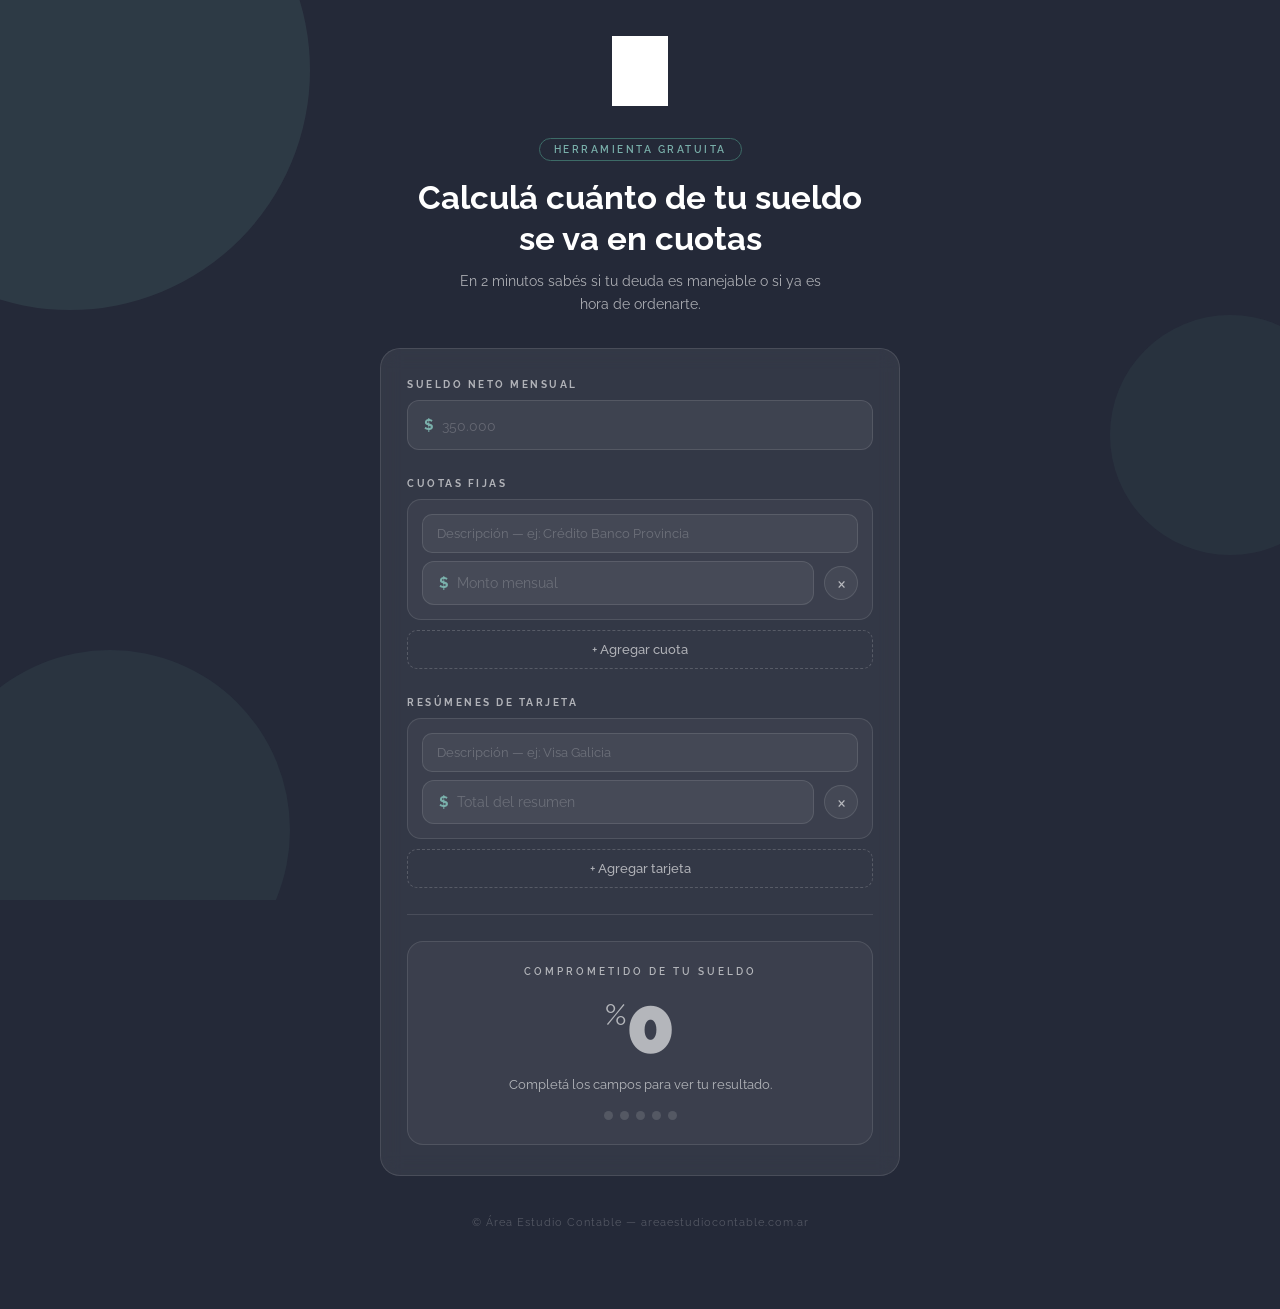
<file: cuotas/index.html>
<!DOCTYPE html>
<html lang="es">
<head>
<meta charset="UTF-8"/>
<meta name="viewport" content="width=device-width, initial-scale=1.0"/>
<title>Calculá tus cuotas — Área Estudio Contable</title>
<link href="https://fonts.googleapis.com/css2?family=Raleway:wght@300;400;500;600;700;900&display=swap" rel="stylesheet"/>
<style>
  *, *::before, *::after { box-sizing: border-box; margin: 0; padding: 0; }
  :root {
    --bg2: #242938; --teal: #5f8e8a; --teal-light: #7ab0ab; --teal-dark: #3d6b67;
    --white: #ffffff; --white-dim: rgba(255,255,255,0.62); --white-faint: rgba(255,255,255,0.07);
    --white-border: rgba(255,255,255,0.11); --danger: #e05c5c; --warning: #e8b44a; --success: #5cbd7e;
  }
  html, body { min-height: 100vh; font-family: 'Raleway', sans-serif; background: var(--bg2); color: var(--white); overflow-x: hidden; }
  .blob-container { position: fixed; inset: 0; pointer-events: none; z-index: 0; overflow: hidden; }
  .blob { position: absolute; border-radius: 50%; background: var(--teal); animation: bfloat 9s ease-in-out infinite; }
  .blob-1 { width: 480px; height: 480px; top: -170px; left: -170px; opacity: 0.17; }
  .blob-2 { width: 360px; height: 360px; bottom: -110px; left: -70px; opacity: 0.11; animation-delay: -3.5s; }
  .blob-3 { width: 240px; height: 240px; top: 35%; right: -70px; opacity: 0.09; animation-delay: -6s; }
  @keyframes bfloat { 0%,100%{transform:translateY(0) scale(1);} 50%{transform:translateY(-18px) scale(1.03);} }
  .page { position: relative; z-index: 1; min-height: 100vh; display: flex; flex-direction: column; align-items: center; padding: 0 16px 80px; }
  header { width: 100%; max-width: 540px; padding: 36px 0 0; text-align: center; }
  .logo-img { height: 70px; width: auto; display: block; margin: 0 auto; filter: brightness(0) invert(1); }
  .hero { margin-top: 32px; text-align: center; }
  .hero-tag { display: inline-block; font-size: 10px; font-weight: 600; letter-spacing: 2.5px; color: var(--teal-light); text-transform: uppercase; border: 1px solid var(--teal-dark); padding: 5px 14px; border-radius: 20px; margin-bottom: 16px; }
  .hero h1 { font-size: clamp(21px, 5.5vw, 33px); font-weight: 700; line-height: 1.25; margin-bottom: 10px; }
  .hero p { font-size: 14px; color: var(--white-dim); line-height: 1.65; max-width: 370px; margin: 0 auto; }
  .card { width: 100%; max-width: 520px; margin-top: 32px; background: var(--white-faint); border: 1px solid var(--white-border); border-radius: 20px; padding: 30px 26px; backdrop-filter: blur(10px); }
  @media(max-width:420px){.card{padding:22px 16px;}}
  .section-title { font-size: 10px; font-weight: 700; letter-spacing: 2.5px; color: var(--white-dim); text-transform: uppercase; margin-bottom: 10px; }
  .mb20{margin-bottom:20px;} .mb28{margin-bottom:28px;}
  .input-wrap { display: flex; align-items: center; background: rgba(255,255,255,0.06); border: 1px solid var(--white-border); border-radius: 12px; padding: 0 16px; transition: border-color 0.2s; }
  .input-wrap:focus-within{border-color:var(--teal);}
  .input-prefix{font-size:15px;font-weight:700;color:var(--teal-light);margin-right:8px;flex-shrink:0;}
  .input-wrap input { flex:1; background:transparent; border:none; outline:none; font-family:'Raleway',sans-serif; font-size:17px; font-weight:600; color:var(--white); padding:14px 0; width:100%; min-width:0; }
  .input-wrap input::placeholder{color:rgba(255,255,255,0.2);font-weight:400;font-size:14px;}
  .input-desc { background:rgba(255,255,255,0.05); border:1px solid var(--white-border); border-radius:10px; padding:11px 14px; font-family:'Raleway',sans-serif; font-size:13px; color:var(--white); width:100%; outline:none; transition:border-color 0.2s; margin-bottom:8px; }
  .input-desc::placeholder{color:rgba(255,255,255,0.22);}
  .input-desc:focus{border-color:var(--teal);}
  .item-card { background:rgba(255,255,255,0.04); border:1px solid var(--white-border); border-radius:14px; padding:14px; margin-bottom:10px; }
  .item-row{display:flex;align-items:center;gap:10px;}
  .item-row .input-wrap{flex:1;}
  .item-row input[type=number]{font-size:15px;padding:12px 0;}
  .btn-remove { width:34px;height:34px;border-radius:50%;background:rgba(255,255,255,0.05);border:1px solid var(--white-border);color:var(--white-dim);font-size:20px;cursor:pointer;display:flex;align-items:center;justify-content:center;flex-shrink:0;transition:all 0.2s;font-family:'Raleway',sans-serif;line-height:1; }
  .btn-remove:hover{background:rgba(224,92,92,0.18);border-color:var(--danger);color:var(--danger);}
  .btn-add { background:none;border:1px dashed rgba(255,255,255,0.18);border-radius:10px;padding:11px;color:var(--white-dim);font-family:'Raleway',sans-serif;font-size:13px;font-weight:500;cursor:pointer;width:100%;transition:all 0.2s;display:flex;align-items:center;justify-content:center;gap:6px;margin-top:2px; }
  .btn-add:hover{border-color:var(--teal);color:var(--teal-light);}
  .divider{height:1px;background:var(--white-border);margin:26px 0;}
  .result-box{background:rgba(255,255,255,0.04);border:1px solid var(--white-border);border-radius:16px;padding:24px 18px;text-align:center;}
  .result-label{font-size:10px;font-weight:600;letter-spacing:3px;color:var(--white-dim);text-transform:uppercase;margin-bottom:8px;}
  .result-pct{font-size:clamp(52px,14vw,80px);font-weight:900;line-height:1;transition:color 0.4s;}
  .result-pct sup{font-size:0.38em;font-weight:400;vertical-align:super;}
  .result-sub{font-size:13px;color:var(--white-dim);margin-top:10px;line-height:1.55;}
  .result-sub strong{color:var(--white);}
  .semaforo{display:flex;gap:7px;justify-content:center;margin-top:16px;}
  .dot{width:9px;height:9px;border-radius:50%;background:rgba(255,255,255,0.13);transition:background 0.4s;}
  .msg-box{margin-top:16px;border-radius:12px;padding:13px 16px;font-size:13px;line-height:1.55;border:1px solid transparent;display:none;}
  .msg-box.visible{display:block;}
  .msg-success{background:rgba(92,189,126,0.09);border-color:rgba(92,189,126,0.28);color:#7de0a3;}
  .msg-warning{background:rgba(232,180,74,0.09);border-color:rgba(232,180,74,0.28);color:#f0c96a;}
  .msg-danger{background:rgba(224,92,92,0.09);border-color:rgba(224,92,92,0.28);color:#f08080;}
  /* FORM MAIL */
  .cta-box { width:100%;max-width:520px;margin-top:18px;background:var(--teal-dark);border-radius:20px;padding:28px 26px; }
  .cta-title{font-size:15px;font-weight:700;color:var(--white);margin-bottom:6px;}
  .cta-sub{font-size:13px;color:rgba(255,255,255,0.7);margin-bottom:20px;line-height:1.5;}
  .mail-field{margin-bottom:14px;}
  .mail-field label{display:block;font-size:10px;font-weight:600;letter-spacing:2px;color:rgba(255,255,255,0.6);text-transform:uppercase;margin-bottom:8px;}
  .mail-input{width:100%;background:rgba(255,255,255,0.1);border:1px solid rgba(255,255,255,0.2);border-radius:12px;padding:13px 16px;font-family:'Raleway',sans-serif;font-size:14px;font-weight:500;color:var(--white);outline:none;transition:border-color 0.2s;}
  .mail-input::placeholder{color:rgba(255,255,255,0.3);}
  .mail-input:focus{border-color:rgba(255,255,255,0.6);}
  .btn-enviar{width:100%;background:var(--white);color:var(--teal-dark);font-family:'Raleway',sans-serif;font-size:14px;font-weight:700;padding:14px;border-radius:30px;border:none;cursor:pointer;transition:opacity 0.2s;margin-top:4px;}
  .btn-enviar:hover{opacity:0.87;}
  .btn-enviar:disabled{opacity:0.5;cursor:not-allowed;}
  .success-msg{display:none;background:rgba(92,189,126,0.15);border:1px solid rgba(92,189,126,0.4);border-radius:12px;padding:14px 16px;text-align:center;color:#7de0a3;font-size:14px;margin-top:12px;}
  .success-msg.visible{display:block;}
  footer{margin-top:40px;text-align:center;font-size:11px;color:rgba(255,255,255,0.22);letter-spacing:1px;}
</style>
</head>
<body>
<div class="blob-container">
  <div class="blob blob-1"></div>
  <div class="blob blob-2"></div>
  <div class="blob blob-3"></div>
</div>
<div class="page">
  <header>
    <img class="logo-img" src="[data-uri]" alt="Área Estudio Contable"/>
    <div class="hero">
      <div class="hero-tag">Herramienta gratuita</div>
      <h1>Calculá cuánto de tu sueldo<br>se va en cuotas</h1>
      <p>En 2 minutos sabés si tu deuda es manejable o si ya es hora de ordenarte.</p>
    </div>
  </header>

  <div class="card">
    <div class="mb28">
      <div class="section-title">Sueldo neto mensual</div>
      <div class="input-wrap">
        <span class="input-prefix">$</span>
        <input type="number" id="sueldo" placeholder="350.000" min="0" inputmode="numeric" oninput="calcular()"/>
      </div>
    </div>
    <div class="mb28">
      <div class="section-title">Cuotas fijas</div>
      <div id="cuotas-list">
        <div class="item-card">
          <input class="input-desc" type="text" placeholder="Descripción — ej: Crédito Banco Provincia" oninput="calcular()"/>
          <div class="item-row">
            <div class="input-wrap"><span class="input-prefix">$</span><input type="number" placeholder="Monto mensual" min="0" inputmode="numeric" oninput="calcular()"/></div>
            <button class="btn-remove" onclick="removeItem(this,'cuotas-list')">×</button>
          </div>
        </div>
      </div>
      <button class="btn-add" onclick="addItem('cuotas-list','Descripción — ej: Préstamo personal','Monto mensual')">+ Agregar cuota</button>
    </div>
    <div class="mb20">
      <div class="section-title">Resúmenes de tarjeta</div>
      <div id="tarjetas-list">
        <div class="item-card">
          <input class="input-desc" type="text" placeholder="Descripción — ej: Visa Galicia" oninput="calcular()"/>
          <div class="item-row">
            <div class="input-wrap"><span class="input-prefix">$</span><input type="number" placeholder="Total del resumen" min="0" inputmode="numeric" oninput="calcular()"/></div>
            <button class="btn-remove" onclick="removeItem(this,'tarjetas-list')">×</button>
          </div>
        </div>
      </div>
      <button class="btn-add" onclick="addItem('tarjetas-list','Descripción — ej: Mastercard Santander','Total del resumen')">+ Agregar tarjeta</button>
    </div>
    <div class="divider"></div>
    <div class="result-box">
      <div class="result-label">Comprometido de tu sueldo</div>
      <div class="result-pct" id="result-pct" style="color:var(--white-dim);"><sup>%</sup>0</div>
      <div class="result-sub" id="result-sub">Completá los campos para ver tu resultado.</div>
      <div class="semaforo"><div class="dot"></div><div class="dot"></div><div class="dot"></div><div class="dot"></div><div class="dot"></div></div>
    </div>
    <div class="msg-box" id="msg-box"></div>
  </div>

  <div class="cta-box" id="cta-box" style="display:none;">
    <div class="cta-title">No lo dejés pasar, te ayudamos a organizarte.</div>
    <div class="cta-sub">Dejanos tu nombre y mail y te contactamos a la brevedad.</div>
    <div class="mail-field">
      <label>Nombre</label>
      <input class="mail-input" type="text" id="input-nombre" placeholder="Tu nombre"/>
    </div>
    <div class="mail-field">
      <label>Email</label>
      <input class="mail-input" type="email" id="input-email" placeholder="tucorreo@gmail.com"/>
    </div>
    <button class="btn-enviar" id="btn-enviar" onclick="enviarMail()">Enviar consulta</button>
    <div class="success-msg" id="success-msg">✓ ¡Listo! Tu consulta fue enviada. Te contactamos pronto.</div>
  </div>

  <footer>© Área Estudio Contable — areaestudiocontable.com.ar</footer>
</div>

<script>
  function addItem(listId, descPH, montoPH) {
    const list = document.getElementById(listId);
    const card = document.createElement('div');
    card.className = 'item-card';
    card.innerHTML = `<input class="input-desc" type="text" placeholder="${descPH}" oninput="calcular()"/><div class="item-row"><div class="input-wrap"><span class="input-prefix">$</span><input type="number" placeholder="${montoPH}" min="0" inputmode="numeric" oninput="calcular()"/></div><button class="btn-remove" onclick="removeItem(this,'${listId}')">×</button></div>`;
    list.appendChild(card);
    card.querySelector('.input-desc').focus();
  }
  function removeItem(btn, listId) {
    const list = document.getElementById(listId);
    if (list.querySelectorAll('.item-card').length === 1) return;
    btn.closest('.item-card').remove();
    calcular();
  }
  function sumar(listId) {
    let t = 0;
    document.querySelectorAll(`#${listId} input[type="number"]`).forEach(i => { t += parseFloat(i.value) || 0; });
    return t;
  }
  function calcular() {
    const sueldo = parseFloat(document.getElementById('sueldo').value) || 0;
    const total = sumar('cuotas-list') + sumar('tarjetas-list');
    const pct = sueldo > 0 ? Math.round((total / sueldo) * 100) : 0;
    const pctEl = document.getElementById('result-pct');
    const subEl = document.getElementById('result-sub');
    const msgEl = document.getElementById('msg-box');
    const ctaBox = document.getElementById('cta-box');
    const dots = document.querySelectorAll('.dot');
    if (sueldo === 0) {
      pctEl.style.color='var(--white-dim)'; pctEl.innerHTML='<sup>%</sup>0';
      subEl.textContent='Completá los campos para ver tu resultado.';
      msgEl.className='msg-box'; ctaBox.style.display='none';
      dots.forEach(d=>d.style.background='rgba(255,255,255,0.13)'); return;
    }
    pctEl.innerHTML=`<sup>%</sup>${pct}`;
    const fmt = n => '$'+n.toLocaleString('es-AR');
    subEl.innerHTML=`De <strong>${fmt(sueldo)}</strong> de sueldo, <strong>${fmt(total)}</strong> ya están comprometidos.`;
    dots.forEach(d=>d.style.background='rgba(255,255,255,0.13)');
    let color,active,cls,msg;
    if(pct<=20){color='#5cbd7e';active=1;cls='msg-success';msg='🎉 Excelente. Tu nivel de deuda es muy saludable. Tenés margen para ahorrar o invertir.';}
    else if(pct<=35){color='#7de0a3';active=2;cls='msg-success';msg='✅ Bien manejado. Estás dentro de un rango razonable, pero ojo con sumar más cuotas.';}
    else if(pct<=50){color='#e8b44a';active=3;cls='msg-warning';msg='⚠️ Zona de atención. Más de un tercio de tu sueldo ya está comprometido. Es momento de revisar.';}
    else if(pct<=70){color='#e89a4a';active=4;cls='msg-warning';msg='🚨 Zona de riesgo. Más de la mitad de tu sueldo se va en deudas. Esto limita mucho tu margen.';}
    else{color='#e05c5c';active=5;cls='msg-danger';msg='🔴 Nivel crítico. Tu deuda supera el 70% de tu sueldo. Es urgente reorganizar las prioridades.';}
    pctEl.style.color=color;
    for(let i=0;i<active;i++) dots[i].style.background=color;
    msgEl.className=`msg-box visible ${cls}`; msgEl.textContent=msg;
    ctaBox.style.display='block';
  }

  function resumenTexto() {
    const sueldo = parseFloat(document.getElementById('sueldo').value) || 0;
    const fmt = n => '$'+n.toLocaleString('es-AR');
    let lineas = [`Sueldo neto: ${fmt(sueldo)}`, '', 'CUOTAS FIJAS:'];
    document.querySelectorAll('#cuotas-list .item-card').forEach(card => {
      const desc = card.querySelector('.input-desc').value || 'Sin descripción';
      const monto = parseFloat(card.querySelector('input[type=number]').value) || 0;
      if(monto>0) lineas.push(`  - ${desc}: ${fmt(monto)}`);
    });
    lineas.push(''); lineas.push('TARJETAS:');
    document.querySelectorAll('#tarjetas-list .item-card').forEach(card => {
      const desc = card.querySelector('.input-desc').value || 'Sin descripción';
      const monto = parseFloat(card.querySelector('input[type=number]').value) || 0;
      if(monto>0) lineas.push(`  - ${desc}: ${fmt(monto)}`);
    });
    const total = sumar('cuotas-list') + sumar('tarjetas-list');
    const pct = sueldo > 0 ? Math.round((total / sueldo) * 100) : 0;
    lineas.push(''); lineas.push(`TOTAL COMPROMETIDO: ${fmt(total)} (${pct}% del sueldo)`);
    return lineas.join('\n');
  }

  function enviarMail() {
    const nombre = document.getElementById('input-nombre').value.trim();
    const email = document.getElementById('input-email').value.trim();
    if(!nombre || !email) { alert('Por favor completá tu nombre y email.'); return; }
    const emailRegex = /^[^\s@]+@[^\s@]+\.[^\s@]+$/;
    if(!emailRegex.test(email)) { alert('El email no parece válido.'); return; }
    const resumen = resumenTexto();
    const asunto = encodeURIComponent(`Consulta desde calculadora de cuotas — ${nombre}`);
    const cuerpo = encodeURIComponent(`Hola, me llegó una consulta desde la calculadora de cuotas:\n\nNombre: ${nombre}\nEmail del usuario: ${email}\n\n${resumen}\n\nPor favor contactar a la brevedad.`);
    const mailto = `mailto:area.estudiocontable@gmail.com?subject=${asunto}&body=${cuerpo}`;
    window.location.href = mailto;
    document.getElementById('success-msg').classList.add('visible');
    document.getElementById('btn-enviar').disabled = true;
  }
</script>
</body>
</html>
</file>
